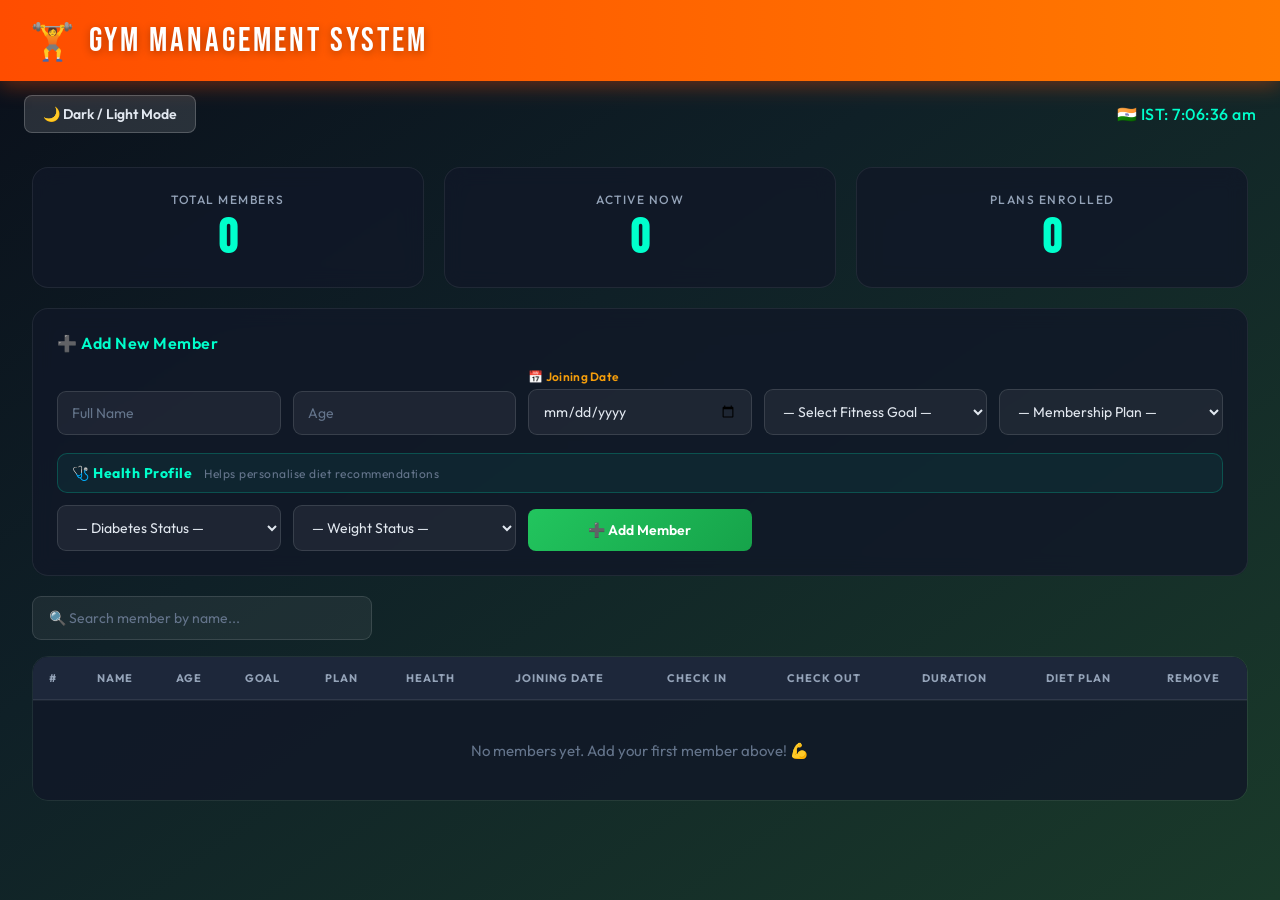
<file: index.html>
<!DOCTYPE html>
<html lang="en">
<head>
  <meta charset="UTF-8" />
  <meta name="viewport" content="width=device-width, initial-scale=1.0" />
  <title>Gym Management System</title>
  <link rel="preconnect" href="https://fonts.googleapis.com" />
  <link rel="preconnect" href="https://fonts.gstatic.com" crossorigin />
  <link href="https://fonts.googleapis.com/css2?family=Bebas+Neue&family=Outfit:wght@300;400;500;600;700&display=swap" rel="stylesheet" />
  <link rel="stylesheet" href="style.css" />
</head>
<body>

  <header>
    <span class="logo-icon">🏋️</span>
    <span class="logo-text">GYM MANAGEMENT SYSTEM</span>
  </header>

  <div class="topbar">
    <button id="themeBtn">🌙 Dark / Light Mode</button>
    <h2 id="clock"></h2>
  </div>

  <div class="container">

    <div class="dashboard">
      <div class="card"><h3>Total Members</h3><h2 id="totalMembers">0</h2></div>
      <div class="card"><h3>Active Now</h3><h2 id="activeMembers">0</h2></div>
      <div class="card"><h3>Plans Enrolled</h3><h2 id="activePlans">0</h2></div>
    </div>

    <form id="memberForm" novalidate>
      <h3 class="form-title">➕ Add New Member</h3>
      <div class="form-grid">

        <input type="text" id="name" placeholder="Full Name" required autocomplete="off" />

        <input type="number" id="age" placeholder="Age" min="17" max="100" required />

        <div class="input-with-label">
          <label for="joinDate" class="field-label">📅 Joining Date</label>
          <input type="date" id="joinDate" required />
        </div>

        <select id="goal" required>
          <option value="">— Select Fitness Goal —</option>
            <option value="6 Pack Abs">🔥 6 Pack Abs</option>
            <option value="Weight Loss">⚖️ Weight Loss</option>
            <option value="Muscle Gain">💪 Muscle Gain</option>
            <option value="Lean Bulk">📈 Lean Bulk</option>
            <option value="Fat Burn">🔥 Fat Burn</option>
            <option value="Body Toning">✨ Body Toning</option>
          </optgroup>
            <option value="General Fitness">🏃 General Fitness</option>
            <option value="Strength Training">🏋️ Strength Training</option>
            <option value="Powerlifting">🏆 Powerlifting</option>
            <option value="Endurance & Stamina">🌬️ Endurance & Stamina</option>
            <option value="Cardio Fitness">❤️ Cardio Fitness</option>
            <option value="Flexibility & Mobility">🧘 Flexibility & Mobility</option>
            <option value="Functional Fitness">⚡ Functional Fitness</option>
            <option value="CrossFit">🔄 CrossFit</option>
            <option value="HIIT Training">⏱️ HIIT Training</option>
            <option value="Calisthenics">🤸 Calisthenics</option>
          </optgroup>
            <option value="Stress Relief">🧠 Stress Relief</option>
            <option value="Posture Correction">🦴 Posture Correction</option>
            <option value="Post-Injury Rehab">🩺 Post-Injury Rehab</option>
            <option value="Sports Performance">⚽ Sports Performance</option>
          </optgroup>
        </select>

        <select id="membership" required>
          <option value="">— Membership Plan —</option>
          <option value="1 Month">📆 1 Month</option>
          <option value="3 Months">📆 3 Months</option>
          <option value="6 Months">📆 6 Months</option>
          <option value="1 Year">📆 1 Year</option>
          <option value="2 Years">📆 2 Years</option>
          <option value="3 Years">📆 3 Years</option>
          <option value="4 Years">📆 4 Years</option>
        </select>

        <div class="health-section-header">
          <span>🩺 Health Profile</span>
          <span class="health-sub">Helps personalise diet recommendations</span>
        </div>

        <select id="diabetesStatus" required>
          <option value="">— Diabetes Status —</option>
          <option value="non-diabetic">✅ Non-Diabetic</option>
          <option value="pre-diabetic">⚠️ Pre-Diabetic</option>
          <option value="diabetic-type1">💉 Diabetic – Type 1</option>
          <option value="diabetic-type2">🩸 Diabetic – Type 2</option>
        </select>

        <select id="weightStatus" required>
          <option value="">— Weight Status —</option>
          <option value="normal-weight">✅ Normal Weight</option>
          <option value="underweight">📉 Underweight</option>
          <option value="overweight">⚖️ Overweight</option>
          <option value="obese">🔴 Obese</option>
        </select>

        <button type="submit" class="add">➕ Add Member</button>

      </div>
    </form>

    <div class="search-bar">
      <input type="text" id="search" placeholder="🔍 Search member by name..." autocomplete="off" />
    </div>

    <div class="table-container">
      <table>
        <thead>
          <tr>
            <th>#</th>
            <th>Name</th>
            <th>Age</th>
            <th>Goal</th>
            <th>Plan</th>
            <th>Health</th>
            <th>Joining Date</th>
            <th>Check In</th>
            <th>Check Out</th>
            <th>Duration</th>
            <th>Diet Plan</th>
            <th>Remove</th>
          </tr>
        </thead>
        <tbody id="memberTable"></tbody>
      </table>
      <p id="emptyMsg" class="empty-msg">No members yet. Add your first member above! 💪</p>
    </div>

  </div>

  <div id="dietModal" class="modal-overlay" onclick="closeDietModal(event)">
    <div class="modal-box">
      <button class="modal-close" onclick="closeDietModalBtn()">✕</button>
      <div id="modalContent"></div>
    </div>
  </div>

  <script src="app.js"></script>
</body>
</html>
</file>
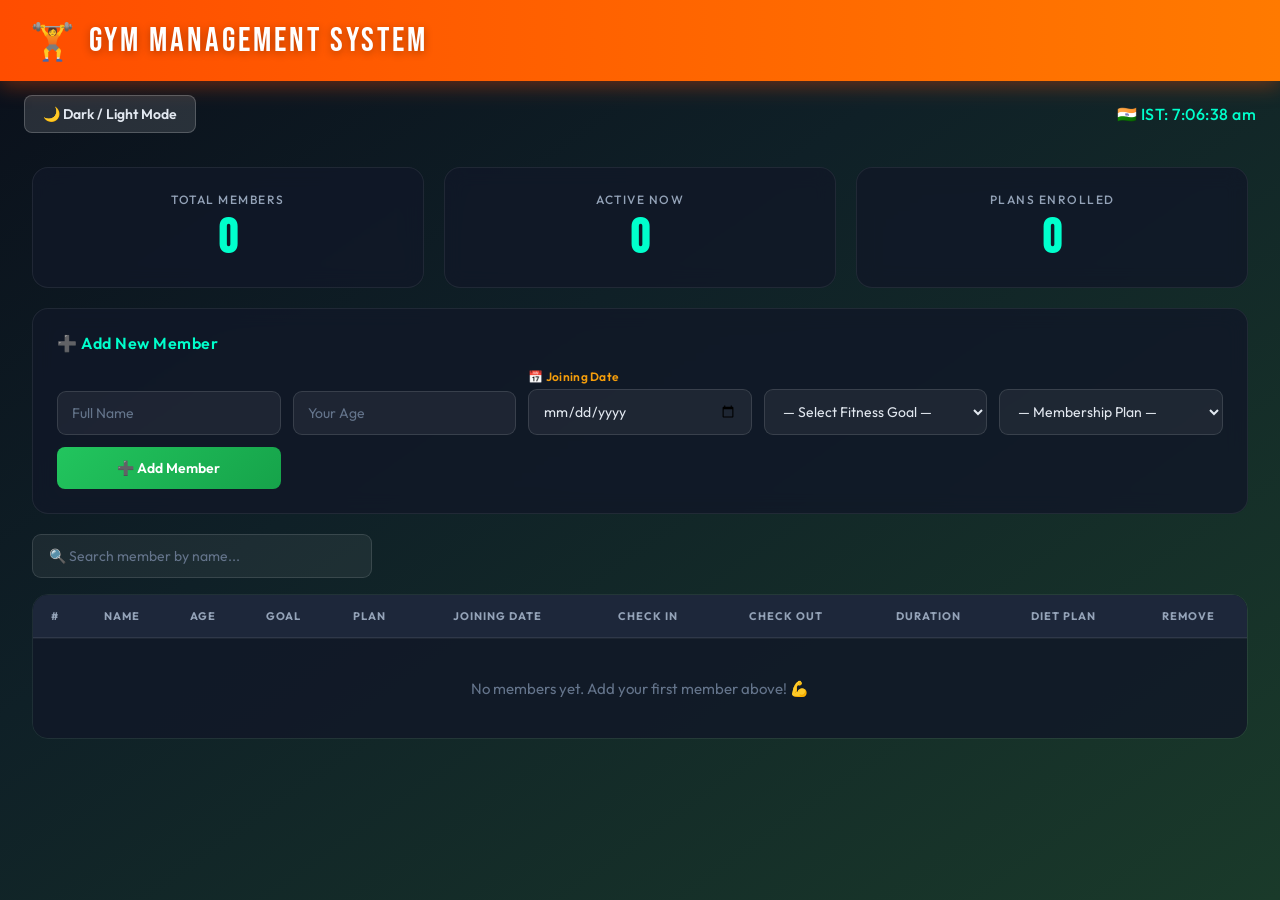
<file: gym.html>
<!DOCTYPE html>
<html lang="en">
<head>
  <meta charset="UTF-8" />
  <meta name="viewport" content="width=device-width, initial-scale=1.0" />
  <title>Gym Management System</title>
  <link rel="preconnect" href="https://fonts.googleapis.com" />
  <link rel="preconnect" href="https://fonts.gstatic.com" crossorigin />
  <link href="https://fonts.googleapis.com/css2?family=Bebas+Neue&family=Outfit:wght@300;400;500;600;700&display=swap" rel="stylesheet" />
  <link rel="stylesheet" href="style.css" />
</head>
<body>

  <header>
    <span class="logo-icon">🏋️</span>
    <span class="logo-text">GYM MANAGEMENT SYSTEM</span>
  </header>

  <div class="topbar">
    <button id="themeBtn">🌙 Dark / Light Mode</button>
    <h2 id="clock"></h2>
  </div>

  <div class="container">

    <!-- DASHBOARD -->
    <div class="dashboard">
      <div class="card"><h3>Total Members</h3><h2 id="totalMembers">0</h2></div>
      <div class="card"><h3>Active Now</h3><h2 id="activeMembers">0</h2></div>
      <div class="card"><h3>Plans Enrolled</h3><h2 id="activePlans">0</h2></div>
    </div>

    <!-- ADD MEMBER FORM -->
    <form id="memberForm" novalidate>
      <h3 class="form-title">➕ Add New Member</h3>
      <div class="form-grid">

        <input type="text" id="name" placeholder="Full Name" required autocomplete="off" />

        <input type="number" id="age" placeholder="Your Age" min="1" max="100" required />

        <div class="input-with-label">
          <label for="joinDate" class="field-label">📅 Joining Date <span class="label-note"></span></label>
          <input type="date" id="joinDate" required />
        </div>

        <select id="goal" required>
          <option value="">— Select Fitness Goal —</option>
          <optgroup label="🏷 Body Composition">
            <option value="6 Pack Abs">🔥 6 Pack Abs</option>
            <option value="Weight Loss">⚖️ Weight Loss</option>
            <option value="Muscle Gain">💪 Muscle Gain</option>
            <option value="Lean Bulk">📈 Lean Bulk</option>
            <option value="Fat Burn">🔥 Fat Burn</option>
            <option value="Body Toning">✨ Body Toning</option>
          </optgroup>
            <option value="General Fitness">🏃 General Fitness</option>
            <option value="Strength Training">🏋️ Strength Training</option>
            <option value="Powerlifting">🏆 Powerlifting</option>
            <option value="Endurance & Stamina">🌬️ Endurance & Stamina</option>
            <option value="Cardio Fitness">❤️ Cardio Fitness</option>
            <option value="Flexibility & Mobility">🧘 Flexibility & Mobility</option>
            <option value="Functional Fitness">⚡ Functional Fitness</option>
            <option value="CrossFit">🔄 CrossFit</option>
            <option value="HIIT Training">⏱️ HIIT Training</option>
            <option value="Calisthenics">🤸 Calisthenics</option>
          </optgroup>
            <option value="Stress Relief">🧠 Stress Relief</option>
            <option value="Posture Correction">🦴 Posture Correction</option>
            <option value="Post-Injury Rehab">🩺 Post-Injury Rehab</option>
            <option value="Sports Performance">⚽ Sports Performance</option>
          </optgroup>
        </select>

        <select id="membership" required>
          <option value="">— Membership Plan —</option>
          <option value="1 Month">📆 1 Month</option>
          <option value="3 Months">📆 3 Months</option>
          <option value="6 Months">📆 6 Months</option>
          <option value="1 Year">📆 1 Year</option>
          <option value="2 Years">📆 2 Years</option>
          <option value="3 Years">📆 3 Years</option>
          <option value="4 Years">📆 4 Years</option>
        </select>

        <button type="submit" class="add">➕ Add Member</button>

      </div>
    </form>

    <!-- SEARCH -->
    <div class="search-bar">
      <input type="text" id="search" placeholder="🔍 Search member by name..." autocomplete="off" />
    </div>

    <!-- TABLE -->
    <div class="table-container">
      <table>
        <thead>
          <tr>
            <th>#</th>
            <th>Name</th>
            <th>Age</th>
            <th>Goal</th>
            <th>Plan</th>
            <th>Joining Date</th>
            <th>Check In</th>
            <th>Check Out</th>
            <th>Duration</th>
            <th>Diet Plan</th>
            <th>Remove</th>
          </tr>
        </thead>
        <tbody id="memberTable"></tbody>
      </table>
      <p id="emptyMsg" class="empty-msg">No members yet. Add your first member above! 💪</p>
    </div>

  </div>

  <!-- DIET MODAL -->
  <div id="dietModal" class="modal-overlay" onclick="closeDietModal(event)">
    <div class="modal-box">
      <button class="modal-close" onclick="closeDietModalBtn()">✕</button>
      <div id="modalContent"></div>
    </div>
  </div>

  <script src="app.js"></script>
</body>
</html>
</file>
<file: style.css>
*, *::before, *::after {
  margin: 0; padding: 0; box-sizing: border-box;
}

body {
  font-family: 'Outfit', sans-serif;
  background: linear-gradient(145deg, #0a0f1a 0%, #0f2027 40%, #1a3a2a 100%);
  color: #e2e8f0;
  min-height: 100vh;
  padding-bottom: 60px;
  transition: background 0.4s, color 0.4s;
}

/* ── HEADER ─────────────────────────────────── */
header {
  background: linear-gradient(90deg, #ff4d00, #ff7a00);
  padding: 18px 30px;
  display: flex;
  align-items: center;
  gap: 14px;
  box-shadow: 0 4px 20px rgba(255,77,0,0.4);
}
.logo-icon { font-size: 36px; }
.logo-text {
  font-family: 'Bebas Neue', sans-serif;
  font-size: 34px;
  letter-spacing: 3px;
  color: white;
  text-shadow: 0 2px 8px rgba(0,0,0,0.3);
}

/* ── TOPBAR ─────────────────────────────────── */
.topbar {
  display: flex;
  justify-content: space-between;
  align-items: center;
  padding: 14px 24px;
  flex-wrap: wrap;
  gap: 10px;
}
#themeBtn {
  background: rgba(255,255,255,0.12);
  color: #e2e8f0;
  border: 1px solid rgba(255,255,255,0.2);
  padding: 9px 18px;
  border-radius: 8px;
  cursor: pointer;
  font-family: 'Outfit', sans-serif;
  font-size: 14px;
  font-weight: 600;
  transition: background 0.2s;
}
#themeBtn:hover { background: rgba(255,255,255,0.22); }
#clock {
  color: #00ffcc;
  font-size: 16px;
  font-weight: 500;
  letter-spacing: 0.5px;
}

/* ── CONTAINER ──────────────────────────────── */
.container {
  width: 95%;
  max-width: 1450px;
  margin: 0 auto;
}

/* ── ALERT ──────────────────────────────────── */
.gym-alert {
  padding: 13px 20px;
  border-radius: 10px;
  margin-bottom: 16px;
  font-weight: 600;
  font-size: 14px;
  animation: slideDown 0.3s ease;
}
.gym-alert.error   { background: rgba(239,68,68,0.2); border: 1px solid #ef4444; color: #fca5a5; }
.gym-alert.success { background: rgba(34,197,94,0.2); border: 1px solid #22c55e; color: #86efac; }
@keyframes slideDown {
  from { opacity:0; transform:translateY(-10px); }
  to   { opacity:1; transform:translateY(0); }
}

/* ── DASHBOARD ──────────────────────────────── */
.dashboard {
  display: flex;
  gap: 20px;
  flex-wrap: wrap;
  margin: 20px 0;
}
.card {
  flex: 1;
  min-width: 200px;
  background: rgba(17,24,39,0.85);
  backdrop-filter: blur(10px);
  padding: 24px 20px;
  border-radius: 16px;
  text-align: center;
  border: 1px solid rgba(255,255,255,0.07);
  transition: transform 0.2s, box-shadow 0.2s;
}
.card:hover { transform: translateY(-3px); box-shadow: 0 8px 30px rgba(0,255,204,0.1); }
.card h3 {
  font-size: 12px; font-weight: 500;
  text-transform: uppercase; letter-spacing: 1.5px;
  color: #94a3b8; margin-bottom: 8px;
}
.card h2 {
  font-family: 'Bebas Neue', sans-serif;
  font-size: 48px; color: #00ffcc;
  letter-spacing: 2px; line-height: 1;
}

/* ── FORM ───────────────────────────────────── */
form {
  background: rgba(17,24,39,0.85);
  backdrop-filter: blur(10px);
  padding: 24px; border-radius: 16px;
  margin-bottom: 20px;
  border: 1px solid rgba(255,255,255,0.07);
}
.form-title {
  font-size: 16px; font-weight: 600;
  margin-bottom: 16px; color: #00ffcc; letter-spacing: 0.5px;
}
.form-grid {
  display: grid;
  grid-template-columns: repeat(auto-fit, minmax(200px, 1fr));
  gap: 12px;
  align-items: end;
}

/* Label above date field */
.input-with-label { display: flex; flex-direction: column; gap: 5px; }
.field-label {
  font-size: 12px; font-weight: 600;
  color: #f59e0b; letter-spacing: 0.3px;
}

/* ── HEALTH SECTION HEADER ──────────────────── */
.health-section-header {
  grid-column: 1 / -1;
  display: flex;
  align-items: center;
  gap: 12px;
  padding: 10px 14px;
  border-radius: 10px;
  background: rgba(0,255,204,0.06);
  border: 1px solid rgba(0,255,204,0.2);
  font-size: 14px;
  font-weight: 700;
  color: #00ffcc;
  letter-spacing: 0.5px;
  margin-top: 6px;
}
.health-sub {
  font-size: 12px;
  font-weight: 400;
  color: #64748b;
}

input, select {
  background: rgba(255,255,255,0.06);
  border: 1px solid rgba(255,255,255,0.12);
  color: #e2e8f0;
  padding: 12px 14px; border-radius: 9px;
  font-size: 14px; font-family: 'Outfit', sans-serif;
  transition: border-color 0.2s, background 0.2s;
  width: 100%;
}
input:focus, select:focus {
  outline: none; border-color: #00ffcc;
  background: rgba(0,255,204,0.06);
}
input::placeholder { color: #64748b; }
select option { background: #1e293b; color: #e2e8f0; }

/* ── BUTTONS ────────────────────────────────── */
button {
  cursor: pointer; font-family: 'Outfit', sans-serif;
  font-weight: 600; font-size: 13px; border: none;
  border-radius: 8px; padding: 10px 14px;
  transition: opacity 0.2s, transform 0.15s;
}
button:hover  { opacity: 0.88; transform: translateY(-1px); }
button:active { transform: translateY(0); }

.add      { background: linear-gradient(135deg,#22c55e,#16a34a); color: white; padding: 12px 16px; font-size: 14px; width: 100%; }
.attend   { background: linear-gradient(135deg,#3b82f6,#2563eb); color: white; width: 100%; }
.checkout { background: linear-gradient(135deg,#f59e0b,#d97706); color: white; width: 100%; margin-top: 6px; }
.delete   { background: linear-gradient(135deg,#ef4444,#dc2626); color: white; width: 100%; }
.viewbtn  { background: linear-gradient(135deg,#8b5cf6,#6d28d9); color: white; width: 100%; }

/* ── SEARCH ─────────────────────────────────── */
.search-bar { margin-bottom: 16px; }
#search { width: 340px; max-width: 100%; padding: 12px 16px; font-size: 14px; }

/* ── TABLE ──────────────────────────────────── */
.table-container {
  overflow-x: auto; border-radius: 16px;
  border: 1px solid rgba(255,255,255,0.07);
}
table { width: 100%; border-collapse: collapse; background: rgba(17,24,39,0.85); font-size: 13px; }
thead tr { background: rgba(30,41,59,0.95); }
th {
  padding: 14px 10px; text-align: center;
  font-size: 11px; font-weight: 700;
  text-transform: uppercase; letter-spacing: 1px;
  color: #94a3b8; border-bottom: 1px solid rgba(255,255,255,0.08);
  white-space: nowrap;
}
td {
  padding: 11px 9px; text-align: center;
  border-bottom: 1px solid rgba(255,255,255,0.05);
  vertical-align: middle;
}
tbody tr:hover { background: rgba(255,255,255,0.03); }
tbody tr:last-child td { border-bottom: none; }

.badge {
  background: rgba(59,130,246,0.2);
  border: 1px solid rgba(59,130,246,0.4);
  color: #93c5fd; padding: 4px 10px;
  border-radius: 20px; font-size: 11px; font-weight: 600; white-space: nowrap;
}
.health-badge {
  display: inline-flex;
  flex-direction: column;
  gap: 3px;
  align-items: center;
}
.health-pill {
  padding: 3px 8px; border-radius: 20px;
  font-size: 10px; font-weight: 700; white-space: nowrap;
}
.pill-diabetic    { background: rgba(239,68,68,0.2);   border: 1px solid #ef4444;  color: #fca5a5; }
.pill-prediabetic { background: rgba(245,158,11,0.2);  border: 1px solid #f59e0b;  color: #fcd34d; }
.pill-nondiabetic { background: rgba(34,197,94,0.2);   border: 1px solid #22c55e;  color: #86efac; }
.pill-overweight  { background: rgba(251,146,60,0.2);  border: 1px solid #fb923c;  color: #fdba74; }
.pill-obese       { background: rgba(239,68,68,0.2);   border: 1px solid #ef4444;  color: #fca5a5; }
.pill-normal      { background: rgba(34,197,94,0.2);   border: 1px solid #22c55e;  color: #86efac; }
.pill-under       { background: rgba(96,165,250,0.2);  border: 1px solid #60a5fa;  color: #bfdbfe; }

.time-label { font-size: 11px; color: #64748b; margin-top: 5px; }
.duration-tag {
  background: rgba(0,255,204,0.12); color: #00ffcc;
  padding: 4px 10px; border-radius: 20px;
  font-size: 11px; font-weight: 600; white-space: nowrap;
}
.empty-msg {
  display: none; text-align: center; padding: 40px;
  color: #64748b; font-size: 15px;
  background: rgba(17,24,39,0.85);
  border-top: 1px solid rgba(255,255,255,0.05);
}

/* ══════════════════════════════════════════════
   DIET MODAL
══════════════════════════════════════════════ */
.modal-overlay {
  display: none;
  position: fixed; inset: 0;
  background: rgba(0,0,0,0.75);
  backdrop-filter: blur(4px);
  z-index: 1000;
  justify-content: center;
  align-items: center;
  padding: 20px;
  overflow-y: auto;
}
.modal-overlay.active { display: flex; }

.modal-box {
  background: #0f172a;
  border: 1px solid rgba(255,255,255,0.1);
  border-radius: 20px;
  padding: 32px;
  width: 100%;
  max-width: 920px;
  position: relative;
  animation: modalIn 0.3s ease;
  max-height: 92vh;
  overflow-y: auto;
}

@keyframes modalIn {
  from { opacity:0; transform:scale(0.93) translateY(20px); }
  to   { opacity:1; transform:scale(1) translateY(0); }
}

.modal-close {
  position: absolute; top: 16px; right: 16px;
  background: rgba(255,255,255,0.1); color: #e2e8f0;
  border: none; border-radius: 50%;
  width: 34px; height: 34px; font-size: 16px;
  cursor: pointer; display: flex; align-items: center; justify-content: center;
  transition: background 0.2s;
}
.modal-close:hover { background: rgba(255,255,255,0.2); transform: none; }

.modal-header {
  display: flex; align-items: center; gap: 18px;
  padding: 16px 20px; border-radius: 12px;
  background: rgba(255,255,255,0.04);
  margin-bottom: 16px;
}
.modal-goal-icon { font-size: 46px; }
.modal-title { font-family: 'Bebas Neue', sans-serif; font-size: 28px; letter-spacing: 2px; color: #f1f5f9; }
.modal-goal-name { font-size: 14px; font-weight: 600; margin-top: 4px; }

/* Health tags inside modal header */
.modal-health-tags {
  display: flex; gap: 8px; flex-wrap: wrap;
  margin-top: 8px;
}
.modal-health-tag {
  font-size: 11px; font-weight: 700;
  padding: 3px 10px; border-radius: 20px;
}

.diet-tip {
  background: rgba(245,158,11,0.12);
  border: 1px solid rgba(245,158,11,0.3);
  border-radius: 10px; padding: 14px 18px;
  color: #fcd34d; font-size: 14px;
  margin-bottom: 16px; line-height: 1.6;
}

/* Health warning box */
.health-warning {
  border-radius: 10px; padding: 14px 18px;
  font-size: 13px; line-height: 1.7;
  margin-bottom: 16px;
}
.health-warning.diabetes-warn {
  background: rgba(239,68,68,0.1);
  border: 1px solid rgba(239,68,68,0.4);
  color: #fca5a5;
}
.health-warning.weight-warn {
  background: rgba(251,146,60,0.1);
  border: 1px solid rgba(251,146,60,0.4);
  color: #fdba74;
}
.health-warning.multi-warn {
  background: rgba(139,92,246,0.1);
  border: 1px solid rgba(139,92,246,0.4);
  color: #c4b5fd;
}
.health-warning strong { display: block; margin-bottom: 6px; font-size: 14px; }

.diet-columns {
  display: grid;
  grid-template-columns: 1fr 1fr;
  gap: 20px;
}

.diet-col {
  border-radius: 14px;
  padding: 20px;
}
.eat-col   { background: rgba(34,197,94,0.07);  border: 1px solid rgba(34,197,94,0.2); }
.avoid-col { background: rgba(239,68,68,0.07);  border: 1px solid rgba(239,68,68,0.2); }

.diet-col h3 {
  font-size: 15px; font-weight: 700;
  margin-bottom: 14px; letter-spacing: 0.5px;
}
.eat-col h3   { color: #4ade80; }
.avoid-col h3 { color: #f87171; }

.diet-col ul { list-style: none; display: flex; flex-direction: column; gap: 9px; }
.diet-col ul li {
  font-size: 13px; line-height: 1.5;
  padding: 8px 12px; border-radius: 8px;
  background: rgba(255,255,255,0.04);
}
.diet-col ul li.health-extra {
  background: rgba(139,92,246,0.08);
  border-left: 3px solid #8b5cf6;
}
.diet-col ul li.health-danger {
  background: rgba(239,68,68,0.08);
  border-left: 3px solid #ef4444;
}

/* ── LIGHT MODE ─────────────────────────────── */
body.light-mode {
  background: linear-gradient(145deg,#f0f4f8,#e2ecf5,#f5f5f5);
  color: #1e293b;
}
body.light-mode .card, body.light-mode form,
body.light-mode table, body.light-mode .table-container {
  background: rgba(255,255,255,0.92);
  border-color: rgba(0,0,0,0.08);
}
body.light-mode .health-section-header {
  background: rgba(8,145,178,0.07);
  border-color: rgba(8,145,178,0.25);
  color: #0891b2;
}
body.light-mode .card h3  { color: #64748b; }
body.light-mode .card h2  { color: #0891b2; }
body.light-mode th         { background: #f1f5f9; color: #475569; }
body.light-mode td         { border-color: rgba(0,0,0,0.06); }
body.light-mode input, body.light-mode select { background: #f8fafc; border-color: #cbd5e1; color: #1e293b; }
body.light-mode input:focus, body.light-mode select:focus { border-color: #0891b2; background: #e0f7ff; }
body.light-mode #themeBtn  { background: #1e293b; color: white; border-color: transparent; }
body.light-mode #clock     { color: #0891b2; }
body.light-mode .duration-tag { background: rgba(8,145,178,0.12); color: #0891b2; }
body.light-mode .empty-msg { background: rgba(255,255,255,0.7); color: #94a3b8; }
body.light-mode .form-title { color: #0891b2; }
body.light-mode .modal-box { background: #ffffff; border-color: #e2e8f0; color: #1e293b; }
body.light-mode .modal-header { background: #f8fafc; }
body.light-mode .modal-title { color: #0f172a; }
body.light-mode .modal-close { background: #e2e8f0; color: #1e293b; }
body.light-mode .diet-col ul li { background: rgba(0,0,0,0.03); }
body.light-mode select option { background: white; color: #1e293b; }
body.light-mode .health-sub { color: #94a3b8; }

/* ── RESPONSIVE ─────────────────────────────── */
@media (max-width: 768px) {
  .logo-text { font-size: 22px; letter-spacing: 1px; }
  .logo-icon { font-size: 26px; }
  #search { width: 100%; }
  .card h2 { font-size: 38px; }
  td, th { padding: 9px 7px; font-size: 11px; }
  button { font-size: 11px; padding: 8px 9px; }
  .diet-columns { grid-template-columns: 1fr; }
  .modal-box { padding: 20px; }
  .modal-title { font-size: 22px; }
}
</file>
